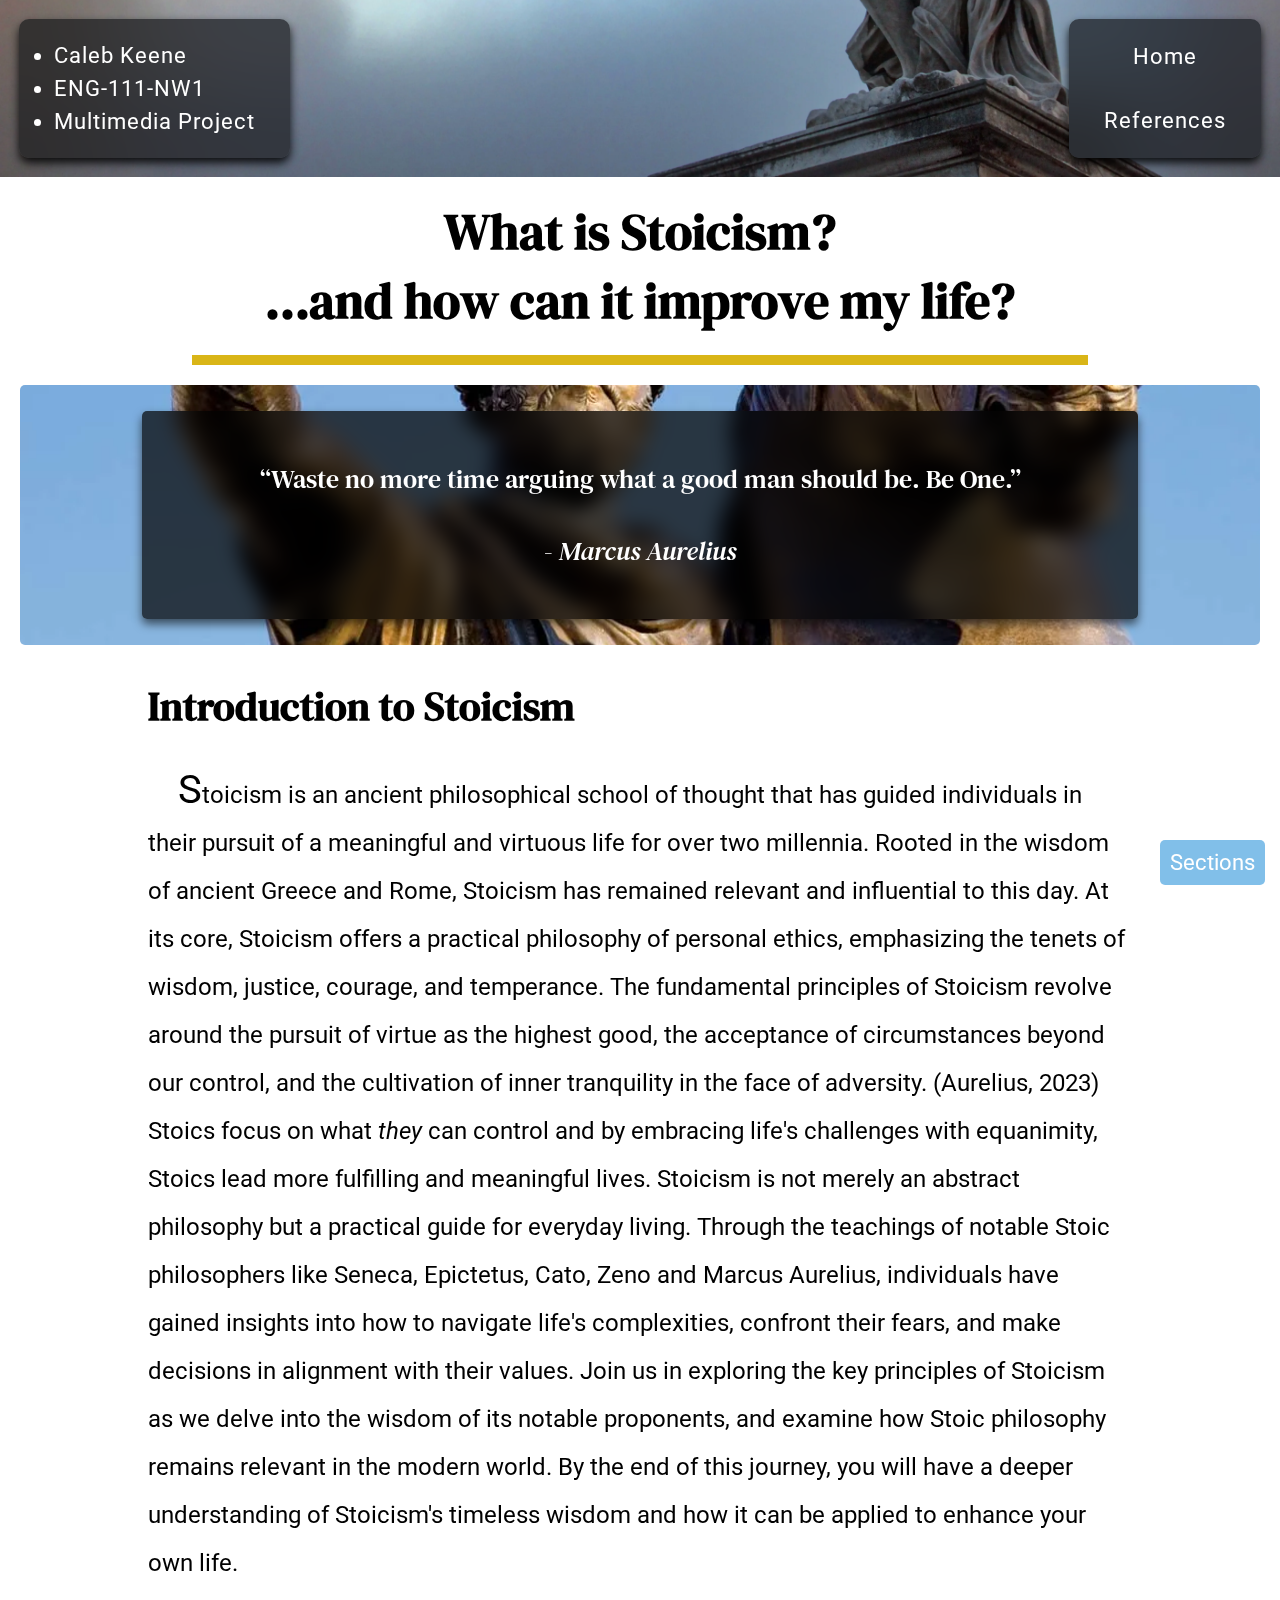
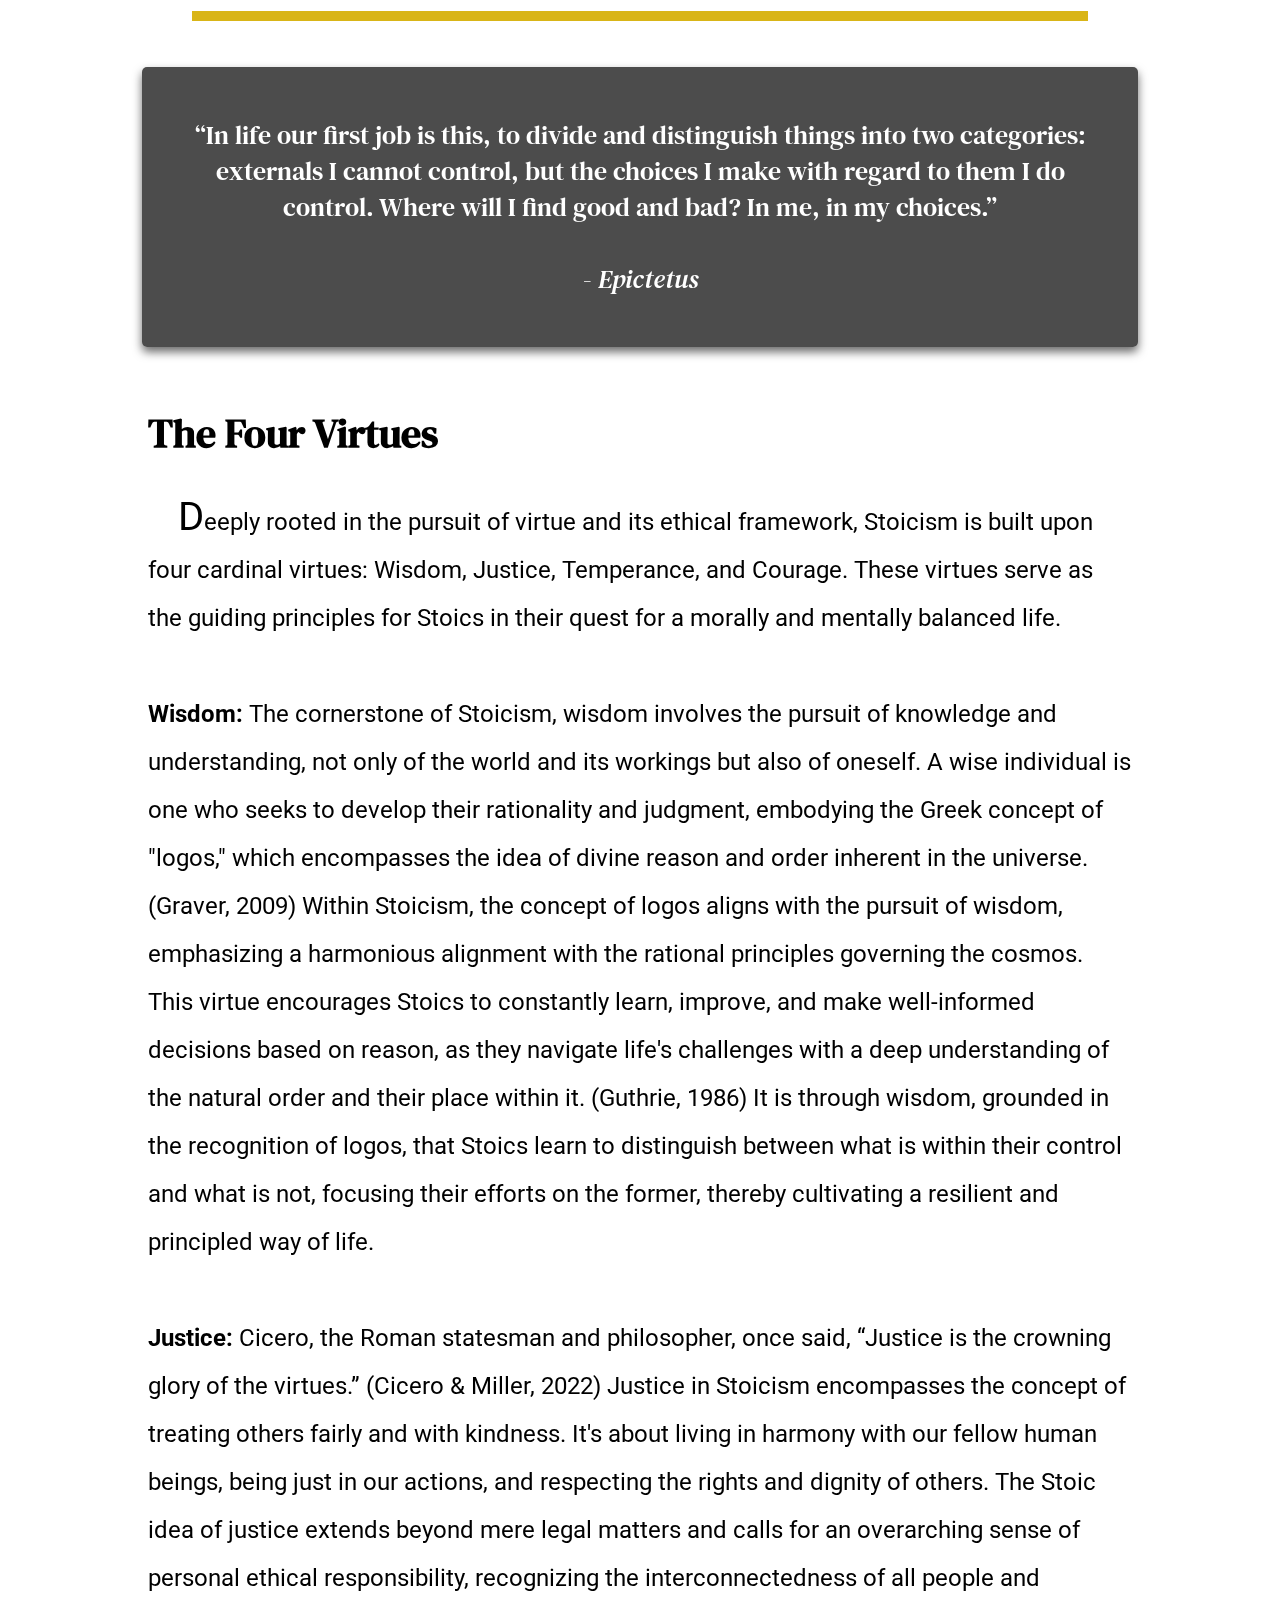
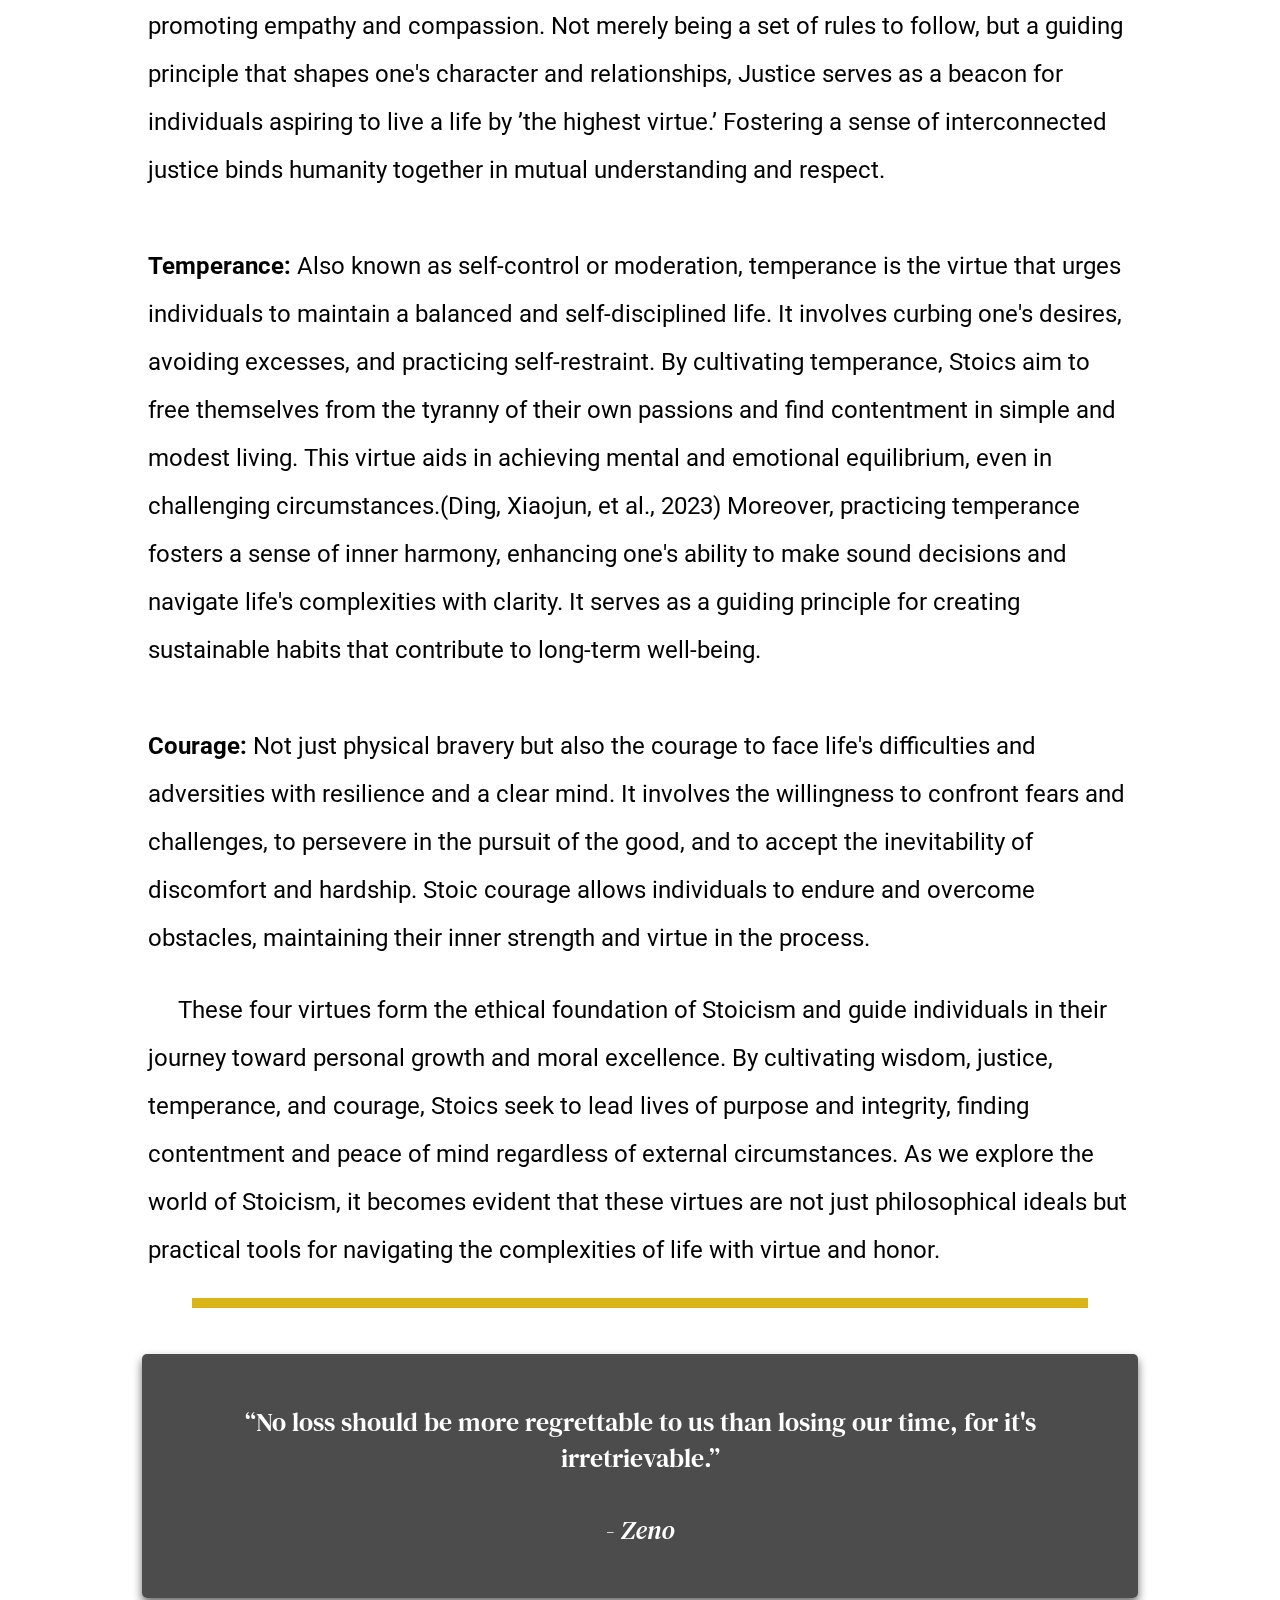
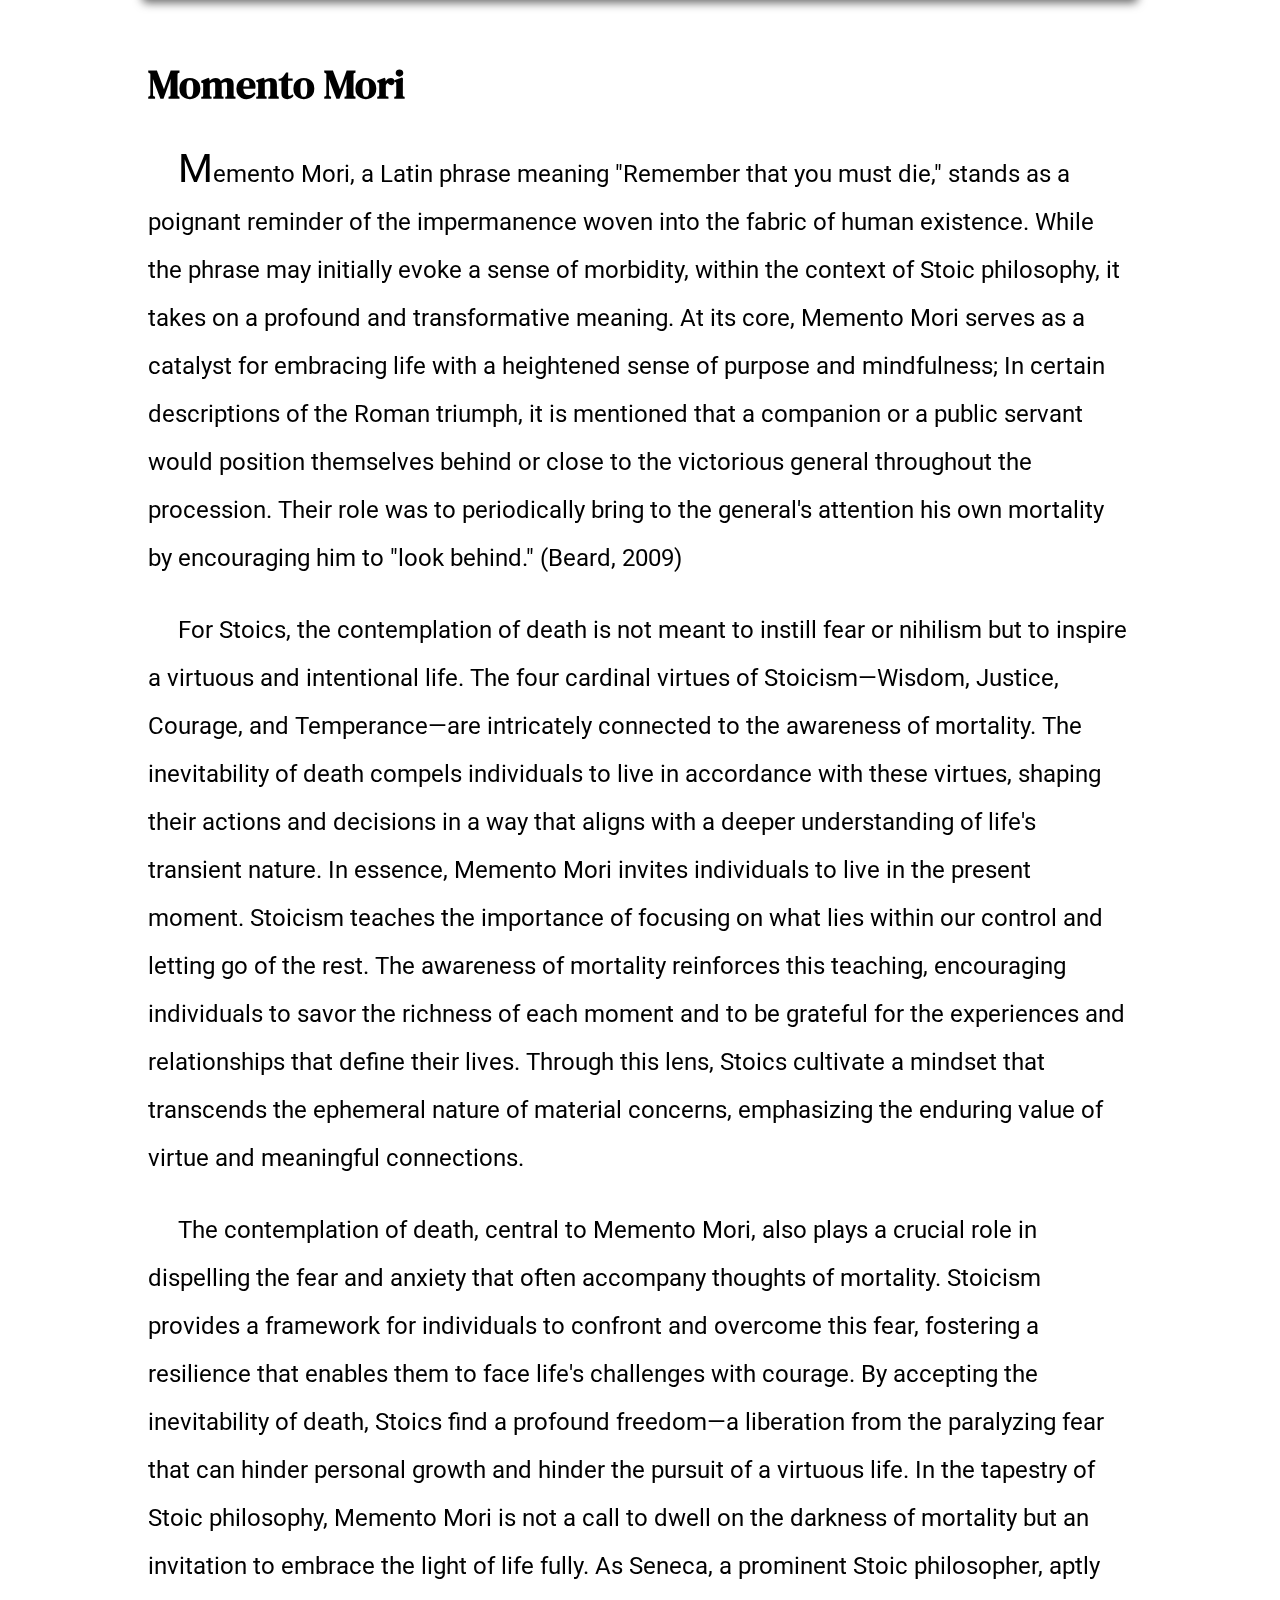
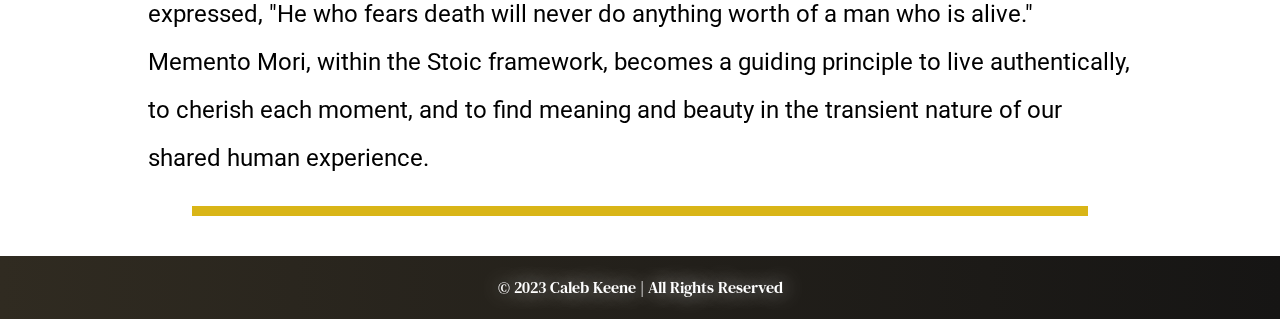
<file: index.html>
<!DOCTYPE html>
<html lang="en">
    <head>
        <!--
            ENG-111-NW1
            Multimedia Project
            Caleb Keene
            Stoic Philosophy
        -->
        <title>Stoic Philosophy</title>
        <meta name="description" content="Stoicism — English 111 Multimedia Project informational page"/>
        <meta charset="UTF-8">
        <meta name="viewport" content="width=device-width, initial-scale=1.0, viewport-fit=cover">
        <link rel="stylesheet" href="css/index.css">
        <link rel="preconnect" href="https://fonts.googleapis.com">
        <link rel="preconnect" href="https://fonts.gstatic.com" crossorigin>
        <link href="https://fonts.googleapis.com/css2?family=DM+Serif+Display&family=DM+Serif+Text&family=Roboto:wght@400;700&display=swap" rel="stylesheet">
        <link rel="icon" type="image/png" sizes="32x32" href="favicon/favicon-32x32.png">
        <link rel="icon" type="image/png" sizes="16x16" href="favicon/favicon-16x16.png">
        <script defer src="js/index.js"></script>
    </head>
    <body>
        <button id="scrollButton">Sections</button>
        <div id="sectionMenu">
            <ul>
                <li data-section="introHR">Introduction</li>
                <li data-section="fourVirtuesHR">The Four Virtues</li>
                <li data-section="moriHR">Momento Mori</li>
                <li data-section="section3" id="referencesli"><a href="references.html">References</a></li>
            </ul>
        </div>
        <header>
            <ul>
                <li>Caleb Keene</li>
                <li>ENG-111-NW1</li>
                <li>Multimedia Project</li>
            </ul>
            <nav>
                <a href="index.html">Home</a>
                <a href="references.html">References</a>
            </nav> 
        </header>
        <section>
            <h1>What is Stoicism? <br>...and how can it improve my life?</h1>
            <hr id="introHR">
            <div id="intro" title="Bronze Equestrian Statue of Marcus Aurelius in Capitoline Hill, Rome, Italy.">
                <p>“Waste no more time arguing what a good man should be. Be One.”<br><br>- <i>Marcus Aurelius</i></p>
            </div>
            <article>
                <h2>Introduction to Stoicism</h2>
                <p>
                    Stoicism is an ancient philosophical school of thought that has guided individuals in their pursuit of a meaningful and virtuous life for over two millennia. Rooted in the wisdom of ancient Greece and Rome, Stoicism has remained relevant and influential to this day. At its core, Stoicism offers a practical philosophy of personal ethics, emphasizing the tenets of wisdom, justice, courage, and temperance. The fundamental principles of Stoicism revolve around the pursuit of virtue as the highest good, the acceptance of circumstances beyond our control, and the cultivation of inner tranquility in the face of adversity. <a href="references.html?highlight=Aurelius, M.">(Aurelius, 2023)</a> Stoics focus on what <i>they</i> can control and by embracing life's challenges with equanimity, Stoics lead more fulfilling and meaningful lives. Stoicism is not merely an abstract philosophy but a practical guide for everyday living. Through the teachings of notable Stoic philosophers like Seneca, Epictetus, Cato, Zeno and Marcus Aurelius, individuals have gained insights into how to navigate life's complexities, confront their fears, and make decisions in alignment with their values. Join us in exploring the key principles of Stoicism as we delve into the wisdom of its notable proponents, and examine how Stoic philosophy remains relevant in the modern world. By the end of this journey, you will have a deeper understanding of Stoicism's timeless wisdom and how it can be applied to enhance your own life.
                </p>
            </article>
            <hr id="fourVirtuesHR">
            <div id="fourVirtues" title="'Stormy clouds at night' by Anadu Vinod on Unsplash">
                <p>“In life our first job is this, to divide and distinguish things into two categories: externals I cannot control, but the choices I make with regard to them I do control. Where will I find good and bad? In me, in my choices.”<br><br>- <i>Epictetus</i></p>
            </div>
            <article>
                <h2>The Four Virtues</h2>
                <p>Deeply rooted in the pursuit of virtue and its ethical framework, Stoicism is built upon four cardinal virtues: Wisdom, Justice, Temperance, and Courage. These virtues serve as the guiding principles for Stoics in their quest for a morally and mentally balanced life.<br><br><b>Wisdom:</b> The cornerstone of Stoicism, wisdom involves the pursuit of knowledge and understanding, not only of the world and its workings but also of oneself. A wise individual is one who seeks to develop their rationality and judgment, embodying the Greek concept of "logos," which encompasses the idea of divine reason and order inherent in the universe. <a href="references.html?highlight=Graver, M. R.">(Graver, 2009)</a> Within Stoicism, the concept of logos aligns with the pursuit of wisdom, emphasizing a harmonious alignment with the rational principles governing the cosmos. This virtue encourages Stoics to constantly learn, improve, and make well-informed decisions based on reason, as they navigate life's challenges with a deep understanding of the natural order and their place within it. <a href="references.html?highlight=Guthrie, W. K. C.">(Guthrie, 1986)</a> It is through wisdom, grounded in the recognition of logos, that Stoics learn to distinguish between what is within their control and what is not, focusing their efforts on the former, thereby cultivating a resilient and principled way of life.<br><br><b>Justice:</b> Cicero, the Roman statesman and philosopher, once said, “Justice is the crowning glory of the virtues.” <a href="references.html?highlight=Cicero, M. T.">(Cicero & Miller, 2022)</a> Justice in Stoicism encompasses the concept of treating others fairly and with kindness. It's about living in harmony with our fellow human beings, being just in our actions, and respecting the rights and dignity of others. The Stoic idea of justice extends beyond mere legal matters and calls for an overarching sense of personal ethical responsibility, recognizing the interconnectedness of all people and promoting empathy and compassion. Not merely being a set of rules to follow, but a guiding principle that shapes one's character and relationships, Justice serves as a beacon for individuals aspiring to live a life by &#x2019;the highest virtue.&#x2019; Fostering a sense of interconnected justice binds humanity together in mutual understanding and respect.<br><br><b>Temperance:</b> Also known as self-control or moderation, temperance is the virtue that urges individuals to maintain a balanced and self-disciplined life. It involves curbing one's desires, avoiding excesses, and practicing self-restraint. By cultivating temperance, Stoics aim to free themselves from the tyranny of their own passions and find contentment in simple and modest living. This virtue aids in achieving mental and emotional equilibrium, even in challenging circumstances.<a href="references.html?highlight=Ding, Xiaojun, et al.">(Ding, Xiaojun, et al., 2023)</a> Moreover, practicing temperance fosters a sense of inner harmony, enhancing one's ability to make sound decisions and navigate life's complexities with clarity. It serves as a guiding principle for creating sustainable habits that contribute to long-term well-being.<br><br><b>Courage:</b> Not just physical bravery but also the courage to face life's difficulties and adversities with resilience and a clear mind. It involves the willingness to confront fears and challenges, to persevere in the pursuit of the good, and to accept the inevitability of discomfort and hardship. Stoic courage allows individuals to endure and overcome obstacles, maintaining their inner strength and virtue in the process.<br>
                </p>
                <p class="subP">These four virtues form the ethical foundation of Stoicism and guide individuals in their journey toward personal growth and moral excellence. By cultivating wisdom, justice, temperance, and courage, Stoics seek to lead lives of purpose and integrity, finding contentment and peace of mind regardless of external circumstances. As we explore the world of Stoicism, it becomes evident that these virtues are not just philosophical ideals but practical tools for navigating the complexities of life with virtue and honor.</p>
            </article>
            <hr id="moriHR">
            <div id="mori" title="'Waves and beach' by Ian Chen on Unsplash.">
                <p>“No loss should be more regrettable to us than losing our time, for it's irretrievable.”<br><br>- <i>Zeno</i></p>
            </div>
            <article>
                <h2>Momento Mori</h2>
                <p>
                    Memento Mori, a Latin phrase meaning "Remember that you must die," stands as a poignant reminder of the impermanence woven into the fabric of human existence. While the phrase may initially evoke a sense of morbidity, within the context of Stoic philosophy, it takes on a profound and transformative meaning. At its core, Memento Mori serves as a catalyst for embracing life with a heightened sense of purpose and mindfulness; In certain descriptions of the Roman triumph, it is mentioned that a companion or a public servant would position themselves behind or close to the victorious general throughout the procession. Their role was to periodically bring to the general's attention his own mortality by encouraging him to "look behind." <a href="references.html?highlight=Beard, M.">(Beard, 2009)</a></p>
                <p class="subP">
                    For Stoics, the contemplation of death is not meant to instill fear or nihilism but to inspire a virtuous and intentional life. The four cardinal virtues of Stoicism—Wisdom, Justice, Courage, and Temperance—are intricately connected to the awareness of mortality. The inevitability of death compels individuals to live in accordance with these virtues, shaping their actions and decisions in a way that aligns with a deeper understanding of life's transient nature.
                    In essence, Memento Mori invites individuals to live in the present moment. Stoicism teaches the importance of focusing on what lies within our control and letting go of the rest. The awareness of mortality reinforces this teaching, encouraging individuals to savor the richness of each moment and to be grateful for the experiences and relationships that define their lives. Through this lens, Stoics cultivate a mindset that transcends the ephemeral nature of material concerns, emphasizing the enduring value of virtue and meaningful connections.</p>
                <p class="subP">
                    The contemplation of death, central to Memento Mori, also plays a crucial role in dispelling the fear and anxiety that often accompany thoughts of mortality. Stoicism provides a framework for individuals to confront and overcome this fear, fostering a resilience that enables them to face life's challenges with courage. By accepting the inevitability of death, Stoics find a profound freedom—a liberation from the paralyzing fear that can hinder personal growth and hinder the pursuit of a virtuous life.
                    In the tapestry of Stoic philosophy, Memento Mori is not a call to dwell on the darkness of mortality but an invitation to embrace the light of life fully. As Seneca, a prominent Stoic philosopher, aptly expressed, "He who fears death will never do anything worth of a man who is alive." Memento Mori, within the Stoic framework, becomes a guiding principle to live authentically, to cherish each moment, and to find meaning and beauty in the transient nature of our shared human experience.</p>
                </p>
            </article>
            <hr>
        </section>
        <footer>
            <p>&copy; 2023 Caleb Keene | All Rights Reserved</p>
        </footer>
    </body>
</html>
</file>
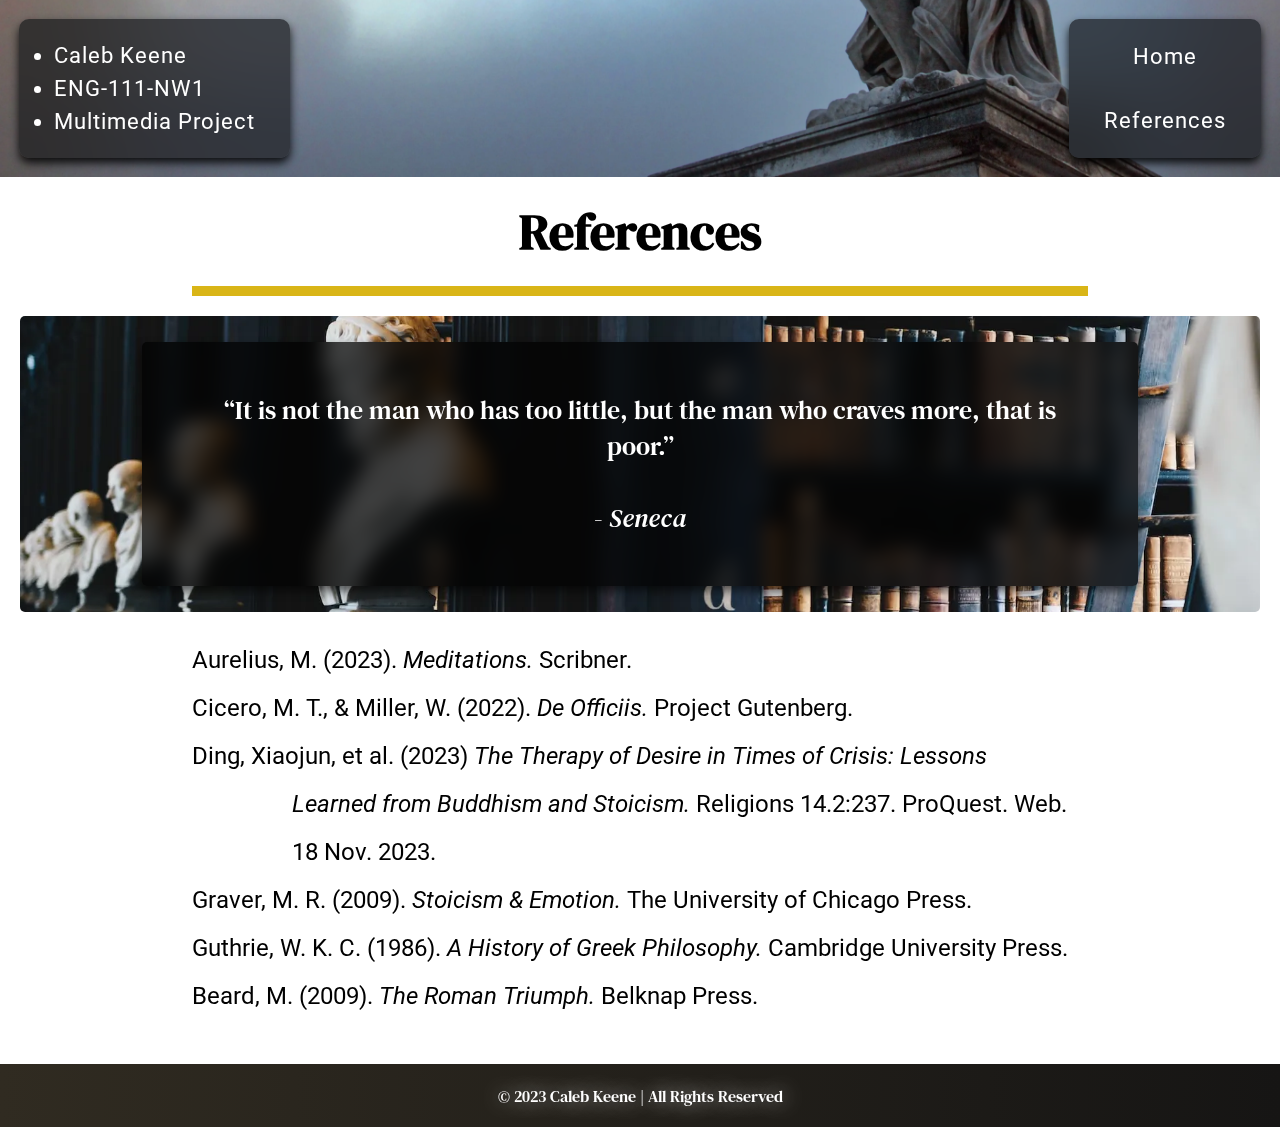
<file: references.html>
<!DOCTYPE html>
<html lang="en">
    <head>
        <!--
            ENG-111-NW1
            Multimedia Project
            Caleb Keene
            Stoic Philosophy
        -->
        <title>Stoic Philosophy</title>
        <meta name="description" content="Stoicism — English 111 Multimedia Project informational page"/>
        <meta charset="UTF-8">
        <meta name="viewport" content="width=device-width, initial-scale=1.0, viewport-fit=cover">
        <link rel="stylesheet" href="css/references.css">
        <link rel="preconnect" href="https://fonts.googleapis.com">
        <link rel="preconnect" href="https://fonts.gstatic.com" crossorigin>
        <link href="https://fonts.googleapis.com/css2?family=DM+Serif+Display&family=DM+Serif+Text&family=Roboto:wght@400;700&display=swap" rel="stylesheet">
        <script defer src="js/references.js"></script>
        <script src="https://code.jquery.com/jquery-3.7.1.min.js"></script>
        <link rel="icon" type="image/png" sizes="32x32" href="favicon/favicon-32x32.png">
        <link rel="icon" type="image/png" sizes="16x16" href="favicon/favicon-16x16.png">
    </head>
    <body>
        <header>
            <ul>
                <li>Caleb Keene</li>
                <li>ENG-111-NW1</li>
                <li>Multimedia Project</li>
            </ul>
            <nav>
                <a href="index.html">Home</a>
                <a>References</a>
            </nav> 
        </header>
        <section>
            <h1>References</h1>
            <hr>
            <div id="top" title="Untitled by Giammarco Boscaro on Unsplash">
                <p>“It is not the man who has too little, but the man who craves more, that is poor.”<br><br>- <i>Seneca</i></p>
            </div>
            <article>
              <ul>
                <li>Aurelius, M. (2023). <i>Meditations.</i> Scribner. </li>
                <li>Cicero, M. T., &amp; Miller, W. (2022). <i>De Officiis.</i> Project Gutenberg. </li>
                <li>Ding, Xiaojun, et al. (2023) <i>The Therapy of Desire in Times of Crisis: Lessons Learned from Buddhism and Stoicism.</i> Religions 14.2:237. ProQuest. Web. 18 Nov. 2023.</li>
                <li>Graver, M. R. (2009). <i>Stoicism &amp; Emotion.</i> The University of Chicago Press. </li>
                <li>Guthrie, W. K. C. (1986). <i>A History of Greek Philosophy.</i> Cambridge University Press.</li>
                <li>Beard, M. (2009). <i>The Roman Triumph.</i> Belknap Press. </li>
              </ul>
            </article>
        </section>
        <footer>
            <p>&copy; 2023 Caleb Keene | All Rights Reserved</p>
        </footer>
    </body>
</html>
</file>
<file: css/index.css>
html, body {
    height: 100%;
    padding: 0;
    margin: 0;
}
/*  
    font-family: 'DM Serif Display', serif;

    font-family: 'DM Serif Text', serif;

    font-family: 'Roboto', sans-serif;
*/
#scrollButton {
    font-family: 'Roboto', sans-serif;
    font-size: 22px;
    position: fixed;
    backdrop-filter: blur(4px);
    bottom: 15px;
    right: 15px;
    padding: 10px;
    background-color: #3498db9e;
    color: #fff;
    border: none;
    border-radius: 5px;
    cursor: pointer;
    transition: all ease-in-out .2s;
    z-index: 10;
}
#scrollButton:hover {
    background-color: #3498db;
}
#sectionMenu {
    font-family: 'Roboto', sans-serif;
    z-index: 100;
    display: none;
    position: fixed;
    bottom: 65px;
    right: 35px;
    border: 1px solid rgba(0, 0, 0, 0.096);
    border-radius: 0px;
    
  }
  #sectionMenu ul {
    list-style: none;
    padding: 0;
    margin: 0;
    border-radius: 0px;
    background-color: rgba(227, 227, 227, 0.628);
    box-shadow: rgba(0, 0, 0, 0.528) 0px 3px 5px;
    backdrop-filter: blur(15px);
  }
  #sectionMenu li {
    border-radius: 0px;
    padding: 10px;
    cursor: pointer;
  }
  #sectionMenu li:hover {
    background-color: #fdefd2;
    text-shadow: rgba(0, 0, 0, 0.35) 0 3px 6px;
  }
  #referencesli {
    padding: 0px;
  }
  #referencesli a {
    margin: 0px;
    display: block;
    width: 100%;
    height: 100%;
    color: black;
    text-decoration: none;
  }
header {
    display: flex;
    background-image: url(../img/header.webp);
    background-position: right bottom;
    background-size: cover;
    letter-spacing: 1px;
    color: white;
    padding: 1.5vw;
    font-size: larger;
    justify-content: space-between;
}
nav {
    max-width: 30vw;
    height: auto;
    padding: 10px 20px;
    background-color: rgba(0, 0, 0, 0.528);
    border-radius: 10px;
    backdrop-filter: blur(50px);
    -webkit-backdrop-filter: blur(50px);
    box-shadow: 0px 5px 10px rgba(0, 0, 0, 0.885);
    font-family: 'Roboto', sans-serif;
    margin: 0;
    display: flex;
    flex-direction: column;
    justify-content: space-between;
    align-items: center;
}
nav>a {
    font-size: 22px;
    padding: 5px;
    transition: all .3s ease-in-out;
    margin: 10px;
    border: none;
    border-radius: 5px;
    text-decoration: none;
    color: white;
}
nav>a:visited {
    color: white;
    text-decoration: none;
}
nav>a:hover {
    transform: translate(0px, -2px);
    color: black;
    background-color: white;
    box-shadow: 0px 5px 10px rgba(246, 246, 246, 0.425);
    border-radius: 5px;
    cursor: pointer;
}
ul {
    padding: 20px 35px;
    font-size: 22px;
    background-color: rgba(0, 0, 0, 0.528);
    border-radius: 10px;
    backdrop-filter: blur(50px);
    -webkit-backdrop-filter: blur(50px);
    box-shadow: 0px 5px 10px rgba(0, 0, 0, 0.885);
    font-family: 'Roboto', sans-serif;
    margin: 0px 10px 0px 0px;
}
ul>li {
    line-height: 1.5;
}
section {
    padding: 20px;
}
section>h1 {
    margin: 0 0 20px 0;
    text-align: center;
    font-size: 50px;
    font-family: 'DM Serif Display', serif;
}
section>hr {
    margin-bottom: 20px;
    width: 70vw;
    height: 10px;
    background-color: rgb(217, 181, 23);
    border: none;
}
section>div {
    display: flex;
    justify-content: center;
    align-items: center;
    min-height: 200px;
    background-attachment: fixed;
    background-position: 50% 15%;
    background-repeat: no-repeat;
    background-size: cover;
    border-radius: 5px;
}
section>div#intro{
    background-image: url(../img/marcus.webp);
}
section>div#fourVirtues {
    background-image: url(../img/Clouds.webp);
    /*background-size: auto !important;*/
}
section>div#mori {
    background-image: url(../img/beach.webp);
}
section>div>p {
    z-index: 0;
    font-family: 'DM Serif Text', serif;;
    text-align: center;
    padding: 50px;
    width: 70vw;
    color: white;
    font-size: 26px;
    border-radius: 5px;
    box-shadow: 0px 5px 10px rgba(0, 0, 0, 0.585);
    backdrop-filter: blur(10px) brightness(30%);
    -webkit-backdrop-filter: blur(10px) brightness(30%);
}
section>article {
    text-align: center;
    padding: 0px 10vw;
    word-wrap: break-word;
}
section>article>h2 {
    font-size: 40px;
    font-family: 'DM Serif Text', serif;
    text-align: left;
}
section>article>p {
    text-indent: 30px;
    text-align: left;
    font-family: 'Roboto', sans-serif;
    line-height: 200%;
    font-size: 24px;
}
section>article>p::first-letter {
    font-size: 40px
}
section>article>p>a {
    transition: all ease-in-out .1s;
    text-decoration: none;
    color: black;
}
section>article>p>a:hover {
    text-decoration: underline;
    text-shadow: rgb(201, 177, 0) 0px 0px 18px;
}
section>article>p.subP::first-letter {
    font-size: 24px;
}
footer {
    display: flex;
    justify-content: center;
    align-items: center;
    height: 7vh;
    min-height: 30px;
    background: linear-gradient(90deg, rgba(48,43,33,1) 0%, rgba(22,21,20,1) 100%);
}
footer>p {
    font-size: 16px;
    font-family: 'DM Serif Text', serif;
    color: white;
    text-shadow: rgba(255, 255, 255, 0.8) 1px 0 20px;
}
</file>
<file: css/references.css>
html, body {
  padding: 0;
  margin: 0;
}
/*  
  font-family: 'DM Serif Display', serif;

  font-family: 'DM Serif Text', serif;

  font-family: 'Roboto', sans-serif;
*/
header {
  display: flex;
  background-image: url(../img/header.webp);
  background-position: right bottom;
  background-size: cover;
  letter-spacing: 1px;
  color: white;
  padding: 1.5vw;
  font-size: larger;
  justify-content: space-between;
}
nav {
  max-width: 30vw;
  height: auto;
  padding: 10px 20px;
  background-color: rgba(0, 0, 0, 0.528);
  border-radius: 10px;
  backdrop-filter: blur(50px);
  -webkit-backdrop-filter: blur(50px);
  box-shadow: 0px 5px 10px rgba(0, 0, 0, 0.885);
  font-family: 'Roboto', sans-serif;
  margin: 0;
  display: flex;
  flex-direction: column;
  justify-content: space-between;
  align-items: center;
}
nav>a {
  font-size: 22px;
  padding: 5px;
  transition: all .3s ease-in-out;
  margin: 10px;
  border: none;
  border-radius: 5px;
  text-decoration: none;
  color: white;
}
nav>a:visited {
  color: white;
  text-decoration: none;
}
nav>a:hover {
  transform: translate(0px, -2px);
  color: black;
  background-color: white;
  box-shadow: 0px 5px 10px rgba(246, 246, 246, 0.425);
  border-radius: 5px;
  cursor: pointer;
}
header>ul {
  padding: 20px 35px;
  font-size: 22px;
  background-color: rgba(0, 0, 0, 0.528);
  border-radius: 10px;
  backdrop-filter: blur(50px);
  -webkit-backdrop-filter: blur(50px);
  box-shadow: 0px 5px 10px rgba(0, 0, 0, 0.885);
  font-family: 'Roboto', sans-serif;
  margin: 0px 10px 0px 0px;
}
header>ul>li {
  line-height: 1.5;
}
section {
  min-height: 80vh;
  padding: 20px;
}
section>h1 {
  margin: 0 0 20px 0;
  text-align: center;
  font-size: 50px;
  font-family: 'DM Serif Display', serif;
}
section>hr {
  margin-bottom: 20px;
  width: 70vw;
  height: 10px;
  background-color: rgb(217, 181, 23);
  border: none;
}
section>div {
  display: flex;
  justify-content: center;
  align-items: center;
  min-height: 200px;
  background-attachment: fixed;
  background-position: 50% 15%;
  background-repeat: no-repeat;
  background-size: cover;
  border-radius: 5px;
}
section>div#top{
  background-image: url(../img/worksCited.webp);
}
section>div>p {
  font-family: 'DM Serif Text', serif;;
  text-align: center;
  padding: 50px;
  width: 70vw;
  color: white;
  font-size: 26px;
  border-radius: 5px;
  box-shadow: 0px 5px 10px rgba(0, 0, 0, 0.585);
  backdrop-filter: blur(10px) brightness(30%);
  -webkit-backdrop-filter: blur(10px) brightness(30%);
}
section>article {
  text-align: center;
  padding: 0px 15vw;
  word-wrap: break-word;
}
section>article>h2 {
  font-size: 40px;
  font-family: 'DM Serif Text', serif;
  text-align: left;
}
section>article>ul {
  font-family: 'Roboto', sans-serif;
  text-align: left;
  padding-left: 80px;
  text-indent: -100px;
  list-style-type: none;
  line-height: 2;
  font-size: 24px;
}
footer {
  display: flex;
  justify-content: center;
  align-items: center;
  height: 7vh;
  min-height: 30px;
  background: linear-gradient(90deg, rgba(48,43,33,1) 0%, rgba(22,21,20,1) 100%);
}
footer>p {
  font-size: 16px;
  font-family: 'DM Serif Text', serif;
  color: white;
  text-shadow: rgba(255, 255, 255, 0.8) 1px 0 20px;
}
</file>
